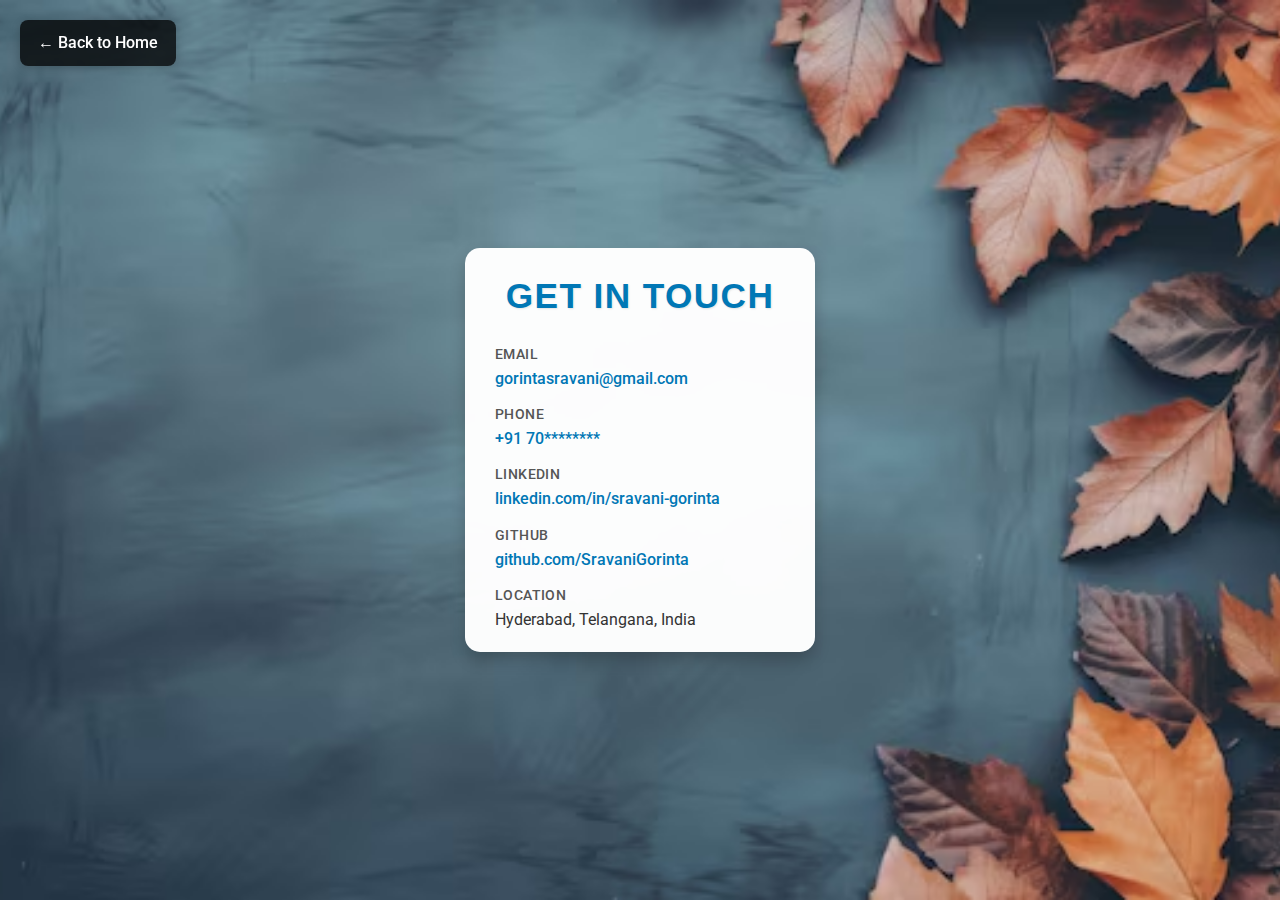
<file: Portfolio/contact.html>
<!DOCTYPE html>
<html lang="en">
<head>
    <meta charset="UTF-8" />
    <meta name="viewport" content="width=device-width, initial-scale=1.0" />
    <title>Contact Sravani Gorinta - Portfolio</title>
    <link rel="stylesheet" href="style.css" />
    <link href="https://fonts.googleapis.com/css2?family=Montserrat:wght@400;500;700&family=Roboto:wght@300;400;500;700&display=swap" rel="stylesheet">
    <style>
        :root {
            /* Define a few CSS variables for easier color management */
            --primary-blue: #0077b5; /* LinkedIn Blue */
            --dark-blue: #005f8d;
            --text-dark: #333;
            --text-medium: #555;
            --bg-light: #f0f2f5;
            --white-transparent: rgba(255, 255, 255, 0.98); /* Slightly less transparent */
            --shadow-light: rgba(0, 0, 0, 0.1);
            --shadow-medium: rgba(0, 0, 0, 0.2);
        }

        body {
            background-image: url('icons/contact-back.avif');
            background-size: cover;
            background-position: center;
            background-repeat: no-repeat;
            background-attachment: fixed;
            margin: 0;
            min-height: 100vh;
            display: flex;
            flex-direction: column;
            align-items: center;
            justify-content: center;
            color: var(--text-dark);
            text-align: center;
            background-color: var(--bg-light);
            font-family: 'Roboto', sans-serif;
            font-weight: 400;
            line-height: 1.6;
        }

        .contact-container {
            background-color: var(--white-transparent);
            /* Minimized padding for a tight fit */
            padding: 20px 30px; /* Reduced vertical and horizontal padding */
            border-radius: 15px; /* Curved borders */
            box-shadow: 0 8px 16px var(--shadow-medium); /* Adjusted shadow */
            /* Adjusted max-width to fit "Get in Touch" on one line */
            max-width: 350px; /* Fine-tuned max-width for "Get in Touch" */
            width: 90%;
            z-index: 1;
            box-sizing: border-box;
            transition: transform 0.3s ease-out, box-shadow 0.3s ease-out;
            /* Flexbox to help content stick to top/bottom */
            display: flex;
            flex-direction: column;
            justify-content: flex-start; /* Aligns content to the start */
            align-items: stretch; /* Stretches items horizontally */
        }

        .contact-container:hover {
            transform: translateY(-3px);
            box-shadow: 0 10px 20px rgba(0, 0, 0, 0.25);
        }

        .contact-container h1 {
            color: var(--primary-blue);
            /* Minimized margin-bottom for tighter vertical fit */
            margin-top: 0; /* Remove default top margin */
            margin-bottom: 20px; /* Fine-tuned space below heading */
            font-size: 2.2em; /* Adjusted font size for single line fit */
            font-family:'Gill Sans', 'Gill Sans MT', Calibri, 'Trebuchet MS', sans-serif;
            font-weight: 700;
            letter-spacing: 0.04em; /* Adjusted letter spacing */
            text-transform: uppercase;
            text-shadow: 1px 1px 2px var(--shadow-light);
            white-space: nowrap; /* Prevent "Get in Touch" from wrapping */
            overflow: hidden; /* Hide overflow if text is still too long */
            text-overflow: ellipsis; /* Add ellipsis if hidden */
        }

        .contact-item {
            /* Minimized margin-bottom for tighter vertical fit */
            margin-bottom: 15px; /* Reduced space between items */
            font-size: 1em; /* Standard font size */
            line-height: 1.4; /* Adjusted line height */
            padding: 0; /* Removed internal padding for tighter fit */
            transition: transform 0.2s ease-out;
            text-align: left; /* Align text within items to left */
        }

        .contact-item:last-child {
            margin-bottom: 0; /* No bottom margin on the last item */
        }

        .contact-item:hover {
            transform: translateX(5px);
        }

        .contact-item strong {
            display: block;
            margin-bottom: 4px; /* Reduced space below label */
            color: var(--text-medium);
            font-size: 0.85em; /* Slightly smaller label font size */
            text-transform: uppercase;
            letter-spacing: 0.03em;
            font-weight: 500;
        }

        .contact-item a {
            color: var(--primary-blue);
            text-decoration: none;
            font-weight: 500;
            transition: color 0.3s ease, text-decoration 0.3s ease;
            word-break: break-all; /* Allow long emails/links to break */
        }

        .contact-item a:hover {
            color: var(--dark-blue);
            text-decoration: underline;
        }

        .contact-item p {
            margin: 0;
            font-weight: 400;
        }

        /* Back to Home Link Styling */
        .back-home-link {
            position: fixed;
            top: 20px;
            left: 20px;
            background: rgba(0,0,0,0.75);
            color: white;
            padding: 10px 18px;
            border-radius: 8px;
            text-decoration: none;
            font-weight: 500;
            font-family: 'Roboto', sans-serif;
            box-shadow: 0 2px 8px var(--shadow-medium);
            z-index: 1000;
            transition: background-color 0.3s ease, transform 0.2s ease, box-shadow 0.2s ease;
            font-size: 1em;
        }

        .back-home-link:hover {
            background: rgba(0,0,0,0.9);
            transform: translateY(-2px);
            box-shadow: 0 4px 10px rgba(0,0,0,0.3);
        }
    </style>
</head>
<body>
    <a href="main.html" class="back-home-link">← Back to Home</a>

    <div class="contact-container">
        <h1 font="calibri">Get in Touch</h1>

        <div class="contact-item">
            <strong>Email</strong>
            <a href="mailto:gorintasravani@gmail.com">gorintasravani@gmail.com</a>
        </div>

        <div class="contact-item">
            <strong>Phone</strong>
            <a>+91 70********</a>
        </div>

        <div class="contact-item">
            <strong>LinkedIn</strong>
            <a href="https://www.linkedin.com/in/sravani-gorinta-5374a62a5/" target="_blank" rel="noopener noreferrer">linkedin.com/in/sravani-gorinta</a>
        </div>

        <div class="contact-item">
            <strong>GitHub</strong>
            <a href="https://github.com/SravaniGorinta" target="_blank" rel="noopener noreferrer">github.com/SravaniGorinta</a>
        </div>

        <div class="contact-item">
            <strong>Location</strong>
            <p>Hyderabad, Telangana, India</p>
        </div>

    </div>
</body>
</html>
</file>
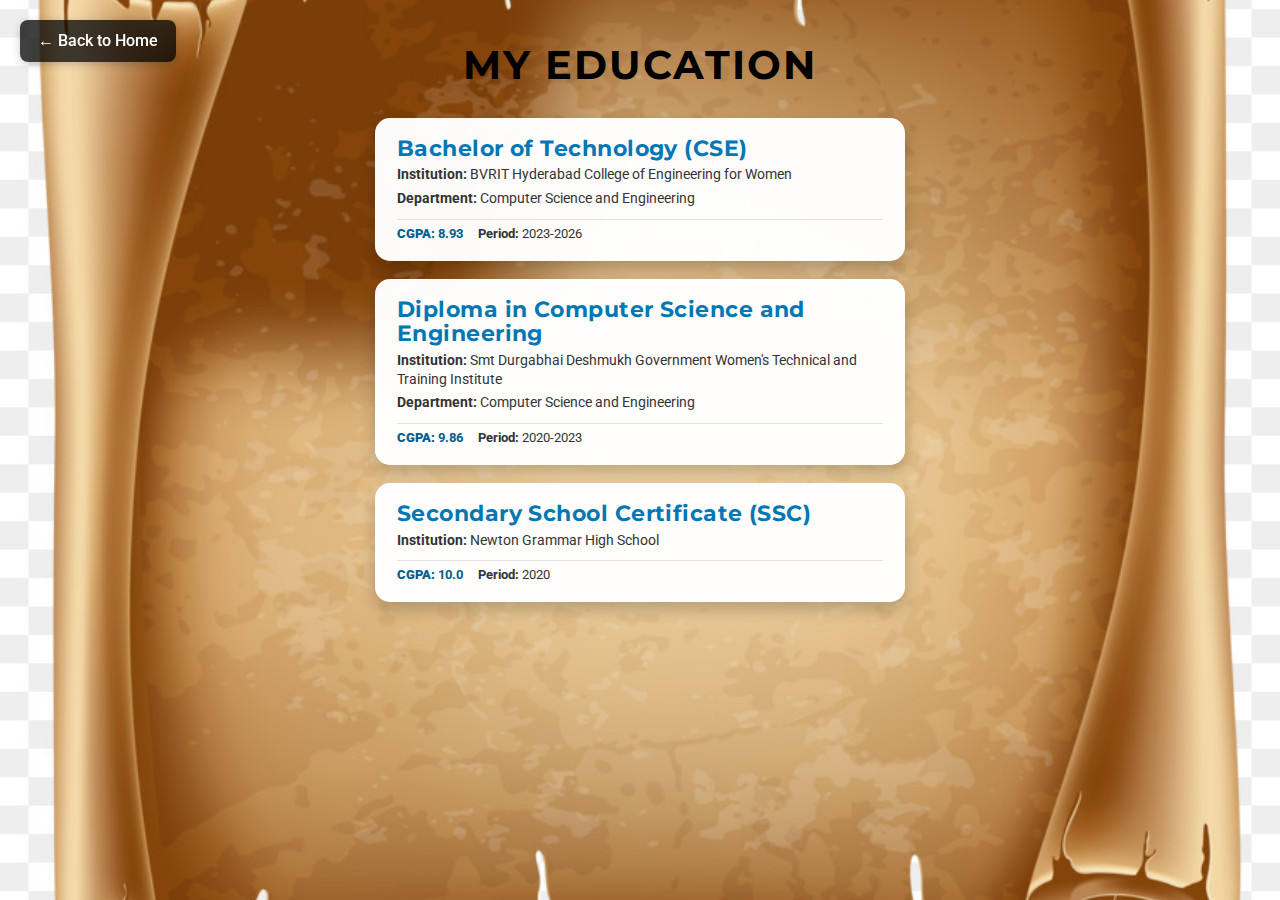
<file: Portfolio/education.html>
<!DOCTYPE html>
<html lang="en">
<head>
    <meta charset="UTF-8" />
    <meta name="viewport" content="width=device-width, initial-scale=1.0" />
    <title>My Education</title>
    <link rel="stylesheet" href="style.css" />
    <link href="https://fonts.googleapis.com/css2?family=Montserrat:wght@400;700&family=Roboto:wght@300;400;500;700&display=swap" rel="stylesheet">
    <style>
        :root {
            /* Define CSS variables for consistent styling */
            --primary-blue: #0077b5; /* LinkedIn Blue */
            --dark-blue: #005f8d;
            --text-dark: #333;
            --text-medium: #555;
            --bg-light: #f0f2f5;
            --white-transparent: rgba(255, 255, 255, 0.98);
            --shadow-light: rgba(0, 0, 0, 0.1);
            --shadow-medium: rgba(0, 0, 0, 0.2);
        }

        body {
            background-image: url('icons/educ-back.jpeg'); /* Your specified background image */
            background-size: cover;
            background-position: center;
            background-repeat: no-repeat;
            background-attachment: fixed;
            margin: 0;
            min-height: 100vh;
            display: flex;
            flex-direction: column;
            align-items: center;
            justify-content: flex-start;
            padding-top: 10px; /* Reduced padding-top to move content up */
            padding-bottom: 20px;
            box-sizing: border-box;

            color: var(--text-dark);
            text-align: center;
            background-color: var(--bg-light);
            font-family: 'Roboto', sans-serif;
            font-weight: 400;
            line-height: 1.4;
        }

        .education-header {
            color: var(--primary-blue);
            margin-bottom: 25px; /* Space below header */
            font-size: 2.5em;
            font-family: 'Montserrat', sans-serif;
            font-weight: 700;
            letter-spacing: 0.05em;
            text-transform: uppercase;
            /* Removed background, padding, border-radius, box-shadow for plain text header */
            z-index: 10;
            white-space: nowrap;
            overflow: hidden;
            text-overflow: ellipsis;
            max-width: 90%;
            flex-shrink: 0;
        }

        .education-wrapper {
            display: flex;
            flex-direction: column;
            align-items: center;
            width: 100%;
            max-width: 550px;
            padding: 0 10px;
            box-sizing: border-box;
            z-index: 1;
            flex-grow: 1;
        }

        .education-box {
            background-color: var(--white-transparent);
            padding: 18px 22px;
            border-radius: 15px;
            box-shadow: 0 8px 16px var(--shadow-medium);
            text-align: left;
            transition: transform 0.2s ease-in-out, box-shadow 0.2s ease-in-out;
            width: 100%;
            margin-bottom: 18px;
            box-sizing: border-box;
            flex-shrink: 0;
        }

        .education-box:last-child {
            margin-bottom: 0;
        }

        .education-box:hover {
            transform: translateY(-5px);
            box-shadow: 0 10px 20px rgba(0, 0, 0, 0.2);
        }

        .education-box h3 {
            color: var(--primary-blue);
            font-family: 'Montserrat', sans-serif;
            font-size: 1.4em;
            margin-top: 0;
            margin-bottom: 6px;
            letter-spacing: 0.02em;
            line-height: 1.1;
        }

        .education-box p {
            margin: 0 0 5px 0;
            color: var(--text-dark);
            font-size: 0.9em;
            line-height: 1.3;
        }

        .education-box p:last-of-type {
            margin-bottom: 0;
        }

        .education-box .details-group {
            margin-top: 10px;
            border-top: 1px solid rgba(0,0,0,0.1);
            padding-top: 6px;
            font-size: 0.9em;
            display: flex; /* Use flexbox for horizontal alignment */
            justify-content: space-between; /* Pushes content to the ends */
            align-items: center; /* Vertically centers them */
        }

        /* Span styles within details-group are no longer needed for spacing, as justify-content handles it */
        .education-box .details-group span {
            /* Removed previous margin-right as justify-content handles spacing */
            display: inline-block; /* Keep as inline-block for structural integrity if needed */
        }

        .education-box .cgpa {
            font-weight: 700;
            color: var(--dark-blue);
        }

        /* Back to Home Link Styling (consistent) */
        .back-home-link {
            position: fixed;
            top: 20px;
            left: 20px;
            background: rgba(0,0,0,0.75);
            color: white;
            padding: 10px 18px;
            border-radius: 8px;
            text-decoration: none;
            font-weight: 500;
            font-family: 'Roboto', sans-serif;
            box-shadow: 0 2px 8px var(--shadow-medium);
            z-index: 1000;
            transition: background-color 0.3s ease, transform 0.2s ease, box-shadow 0.2s ease;
            font-size: 1em;
        }

        .back-home-link:hover {
            background: rgba(0,0,0,0.9);
            transform: translateY(-2px);
            box-shadow: 0 4px 10px rgba(0,0,0,0.3);
        }

        /* Media Queries for Responsiveness */
        @media (max-width: 768px) {
            .education-header {
                font-size: 2em;
                margin-bottom: 20px;
            }
            .education-wrapper {
                max-width: 95%;
                padding: 0 5px;
            }
            .education-box {
                padding: 15px 20px;
                margin-bottom: 15px;
            }
            .education-box h3 {
                font-size: 1.3em;
            }
            .education-box p {
                font-size: 0.85em;
            }
        }

        @media (max-width: 480px) {
            body {
                padding: 10px;
                padding-top: 50px; /* Adjust top padding for back button */
            }
            .education-header {
                font-size: 1.4em;
                margin-bottom: 15px;
            }
            .back-home-link {
                top: 10px;
                left: 10px;
                padding: 7px 12px;
                font-size: 0.8em;
            }
            .education-wrapper {
                max-width: 100%;
            }
            .education-box {
                padding: 12px 18px;
                margin-bottom: 12px;
            }
            .education-box h3 {
                font-size: 1.1em;
                margin-bottom: 4px;
            }
            .education-box p {
                font-size: 0.8em;
                margin-bottom: 3px;
            }
            .education-box .details-group {
                margin-top: 8px;
                padding-top: 4px;
            }
        }
    </style>
</head>
<body>
    <a href="main.html" class="back-home-link">← Back to Home</a>

<h1 class="education-header" style="color: #000000;">My Education</h1>

    <div class="education-wrapper">
        <div class="education-box">
            <h3>Bachelor of Technology (CSE)</h3>
            <p><strong>Institution:</strong> BVRIT Hyderabad College of Engineering for Women</p>
            <p><strong>Department:</strong> Computer Science and Engineering</p>
            <div class="details-group">
                <p>
                    <span class="cgpa"><strong>CGPA:</strong> 8.93</span> <span><strong>&nbsp;&nbsp;&nbsp;&nbsp;Period:</strong> 2023-2026</span> </p>
            </div>
        </div>

        <div class="education-box">
            <h3>Diploma in Computer Science and Engineering</h3>
            <p><strong>Institution:</strong> Smt Durgabhai Deshmukh Government Women's Technical and Training Institute</p>
            <p><strong>Department:</strong> Computer Science and Engineering</p>
            <div class="details-group">
                <p>
                    <span class="cgpa"><strong>CGPA:</strong> 9.86</span> <span><strong>&nbsp;&nbsp;&nbsp;&nbsp;Period:</strong> 2020-2023</span> </p>
            </div>
        </div>

        <div class="education-box">
            <h3>Secondary School Certificate (SSC)</h3>
            <p><strong>Institution:</strong> Newton Grammar High School</p>
            <div class="details-group">
                <p>
                    <span class="cgpa"><strong>CGPA:</strong> 10.0</span> <span><strong>&nbsp;&nbsp;&nbsp;&nbsp;Period:</strong> 2020</span> </p>
            </div>
        </div>
    </div>
</body>
</html>
</file>
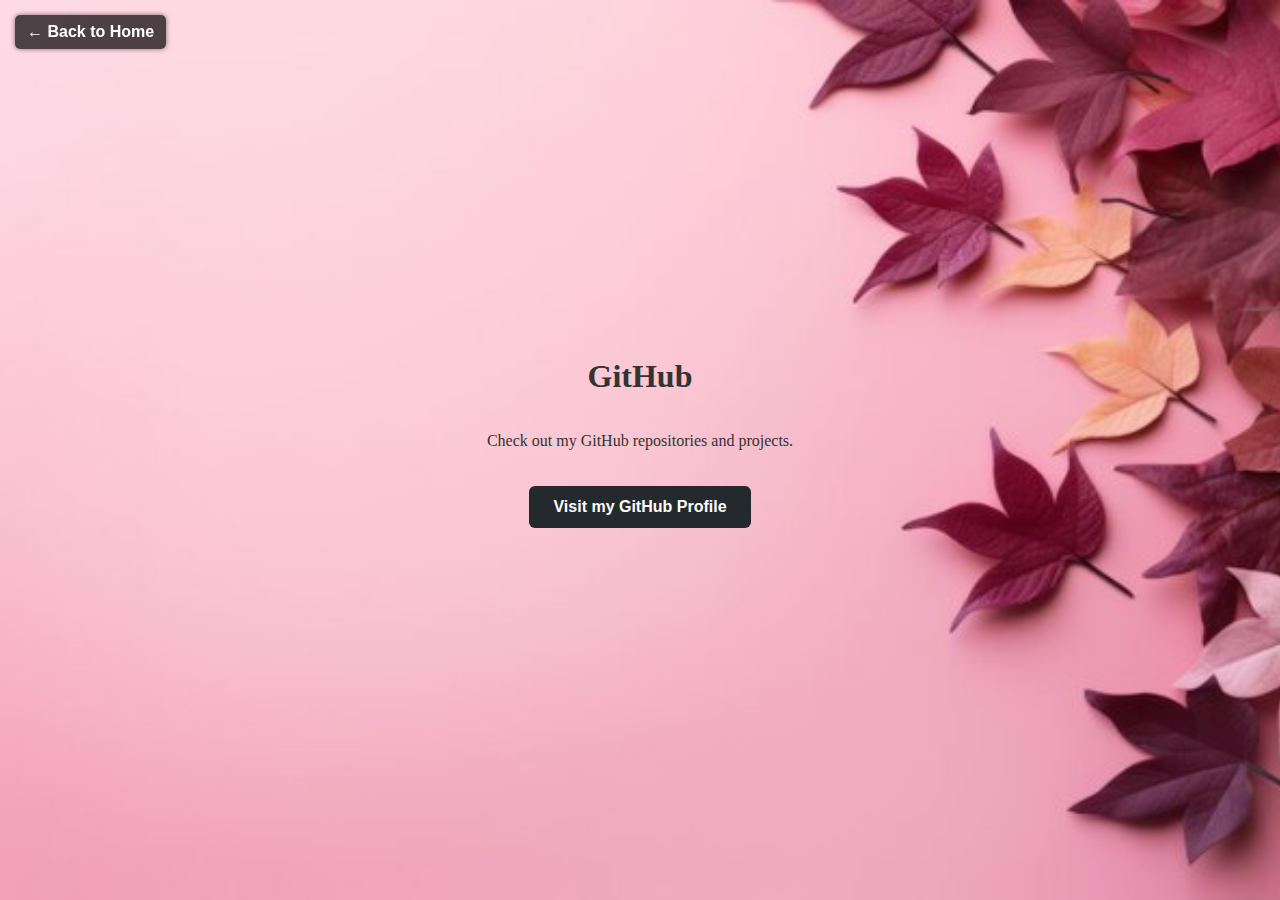
<file: Portfolio/github.html>
<!DOCTYPE html>
<html lang="en">
<head>
  <meta charset="UTF-8" />
  <meta name="viewport" content="width=device-width, initial-scale=1" />
  <title>GitHub - My Portfolio</title>
  <link rel="stylesheet" href="style.css" />
  <style>
    /* Simple button styling for GitHub link */
     body {
      background-image: url('icons/git_back.jpg'); /* Set the background image */
      background-size: cover; /* Cover the entire background */
      background-position: center; /* Center the background image */
      background-repeat: no-repeat; /* Do not repeat the image */
      background-attachment: fixed; /* Keep the background fixed when scrolling */
      margin: 0; /* Remove default body margin */
      min-height: 100vh; /* Ensure body takes full viewport height */
      display: flex;
      flex-direction: column;
      align-items: center;
      justify-content: center;
      color: #333; /* Adjust text color for better contrast if needed */
      text-align: center;
    }
    .github-link {
      display: inline-block;
      padding: 12px 24px;
      background-color: #24292e;
      color: white;
      text-decoration: none;
      border-radius: 6px;
      font-weight: bold;
      font-family: Arial, sans-serif;
      margin-top: 20px;
      transition: background-color 0.3s ease;
    }
    .github-link:hover {
      background-color: #444c56;
    }
    .back-home-link {
  position: fixed;
  top: 15px;
  left: 15px;
  background: rgba(0,0,0,0.7);
  color: white;
  padding: 8px 12px;
  border-radius: 5px;
  text-decoration: none;
  font-weight: bold;
  font-family: Arial, sans-serif;
  box-shadow: 0 0 5px rgba(0,0,0,0.5);
  z-index: 1000;
  transition: background-color 0.3s ease;
}

.back-home-link:hover {
  background: rgba(0,0,0,0.9);
}

  </style>
</head>
<body>
  <h1>GitHub</h1>
  <p>Check out my GitHub repositories and projects.</p>

  <!-- Replace USERNAME with your actual GitHub username -->
  <a class="github-link" href="https://github.com/SravaniGorinta" target="_blank" rel="noopener noreferrer">
    Visit my GitHub Profile
  </a>

  <br /><br />
  <a href="main.html" class="back-home-link">← Back to Home</a>
</body>
</html>
</file>
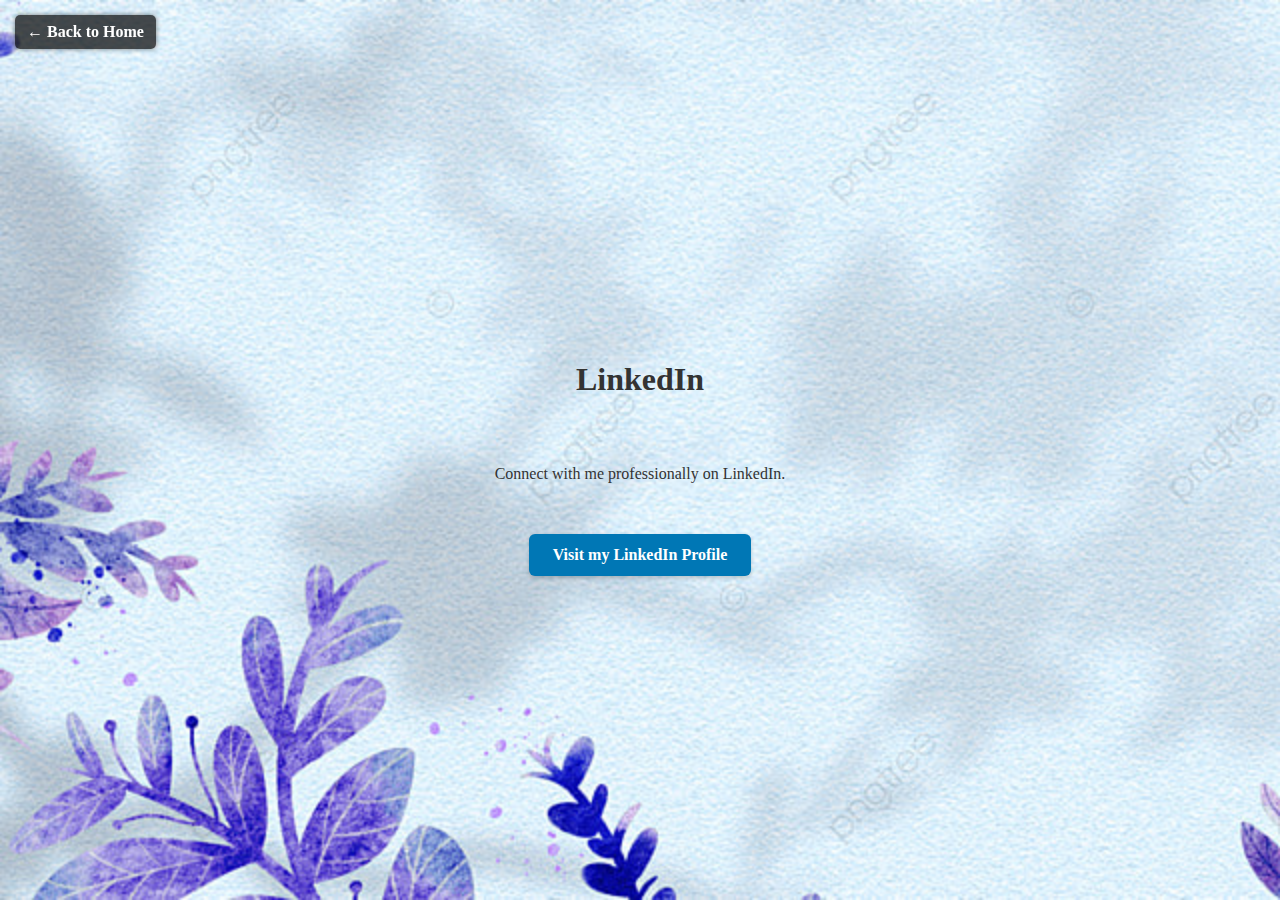
<file: Portfolio/linkedin.html>
<!DOCTYPE html>
<html lang="en">
<head>
  <meta charset="UTF-8" />
  <meta name="viewport" content="width=device-width, initial-scale=1" />
  <title>LinkedIn - My Portfolio</title>
  <link rel="stylesheet" href="style.css" />
  <style>
    body {
      background-image: url('icons/link-back.png'); /* Set the background image */
      background-size: cover; /* Cover the entire background, potentially clipping parts of the image */
      background-position: center; /* Center the background image horizontally and vertically */
      background-repeat: no-repeat; /* Do not repeat the image */
      background-attachment: fixed; /* Keep the background fixed when scrolling */
      margin: 0; /* Remove default body margin */
      min-height: 100vh; /* Ensure body takes full viewport height */
      display: flex;
      flex-direction: column;
      align-items: center;
      justify-content: center;
      color: #333; /* Adjust text color for better contrast if needed */
      text-align: center;
      /* Add a fallback background color in case the image doesn't load */
      background-color: #f0f2f5; /* A light grey, common for LinkedIn feel */
    }

    /* Style for the main content to make it readable against the background */
    h1, p {
      /* background-color: rgba(255, 255, 255, 0.85); Semi-transparent white background for readability */
      padding: 15px 25px;
      /* border-radius: 8px; */
      /* margin: 10px 0; */
      /* box-shadow: 0 4px 8px rgba(0, 0, 0, 0.1); Subtle shadow for depth */
      color: #333; /* Ensure text color is dark for contrast */
    }

    .linkedin-link {
      display: inline-block;
      padding: 12px 24px;
      background-color: #0077b5;
      color: white;
      text-decoration: none;
      border-radius: 6px;
      font-weight: bold;
      margin-top: 20px;
      transition: background-color 0.3s ease, transform 0.2s ease; /* Add transform for hover effect */
      box-shadow: 0 2px 4px rgba(0, 0, 0, 0.2); /* Add shadow to the button */
    }

    .linkedin-link:hover {
      background-color: #005f8d;
      transform: translateY(-2px); /* Lift button slightly on hover */
    }

    .back-home-link {
      position: fixed;
      top: 15px;
      left: 15px;
      background: rgba(0, 0, 0, 0.7);
      color: white;
      padding: 8px 12px;
      border-radius: 5px;
      text-decoration: none;
      font-weight: bold;
      box-shadow: 0 0 5px rgba(0, 0, 0, 0.5);
      z-index: 1000;
      transition: background-color 0.3s ease;
    }

    .back-home-link:hover {
      background: rgba(0, 0, 0, 0.9);
    }
  </style>
</head>
<body>
  <a href="main.html" class="back-home-link">← Back to Home</a>

  <h1>LinkedIn</h1>
  <p>Connect with me professionally on LinkedIn.</p>

  <a class="linkedin-link" href="https://www.linkedin.com/in/sravani-gorinta-5374a62a5/" target="_blank" rel="noopener noreferrer">
    Visit my LinkedIn Profile
  </a>
</body>
</html>
</file>
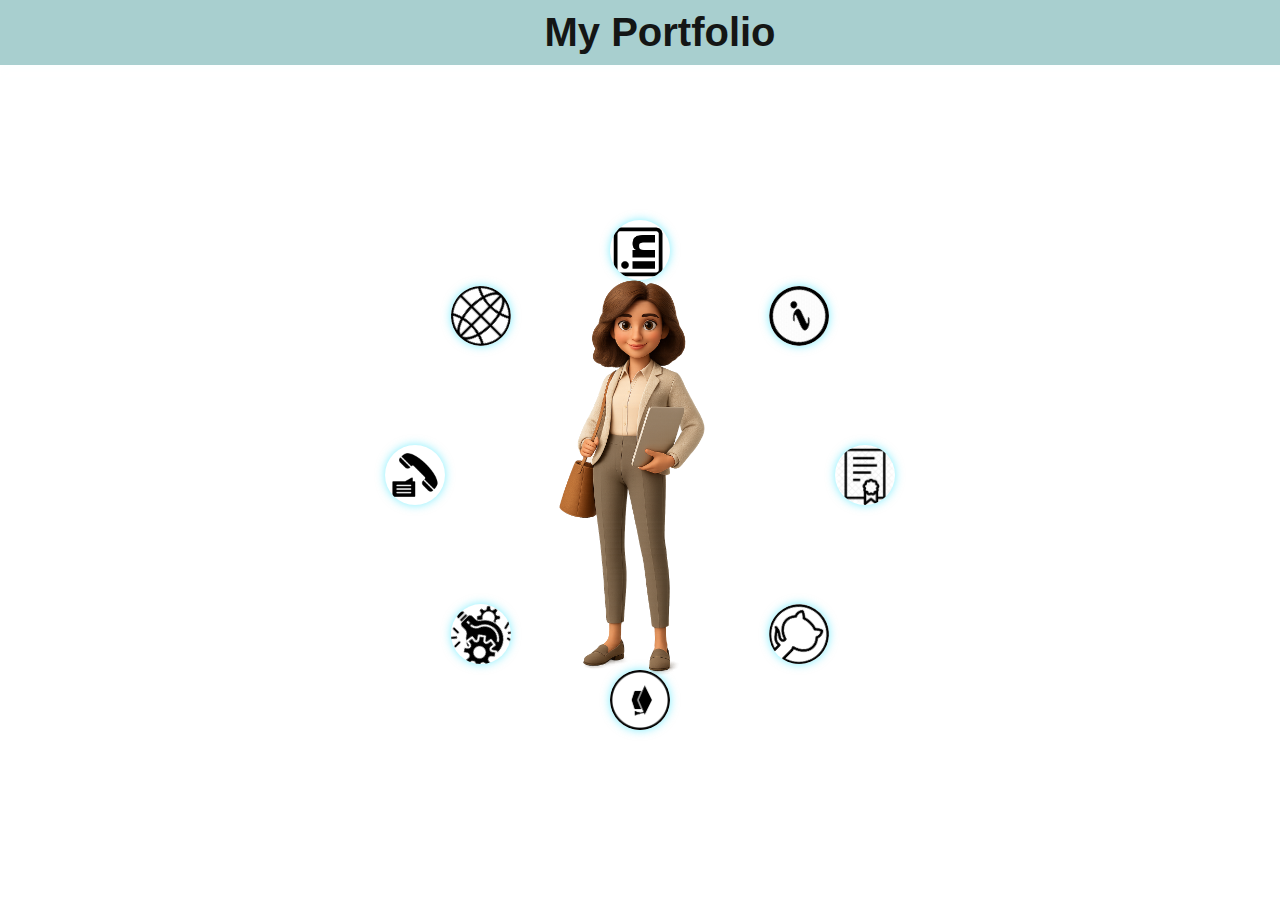
<file: Portfolio/main.html>
<!DOCTYPE html>
<html lang="en">
<head>
  <meta charset="UTF-8" />
  <meta name="viewport" content="width=device-width, initial-scale=1.0" />
  <title>Orbit Navigation</title>
  <link rel="stylesheet" href="style.css" />
</head>
<body>
  <h1 class="portfolio-title">My Portfolio</h1>
  <div class="orbit-container">
    <div class="foreground-circle"></div>
    <div class="center-circle"></div>
    <div class="avatar">
      <img src="icons/foreground.png" alt="Foreground image" />
    </div>

    <!-- Orbiting Icon Circles with Tooltips -->
    <div class="orbit-wrapper" style="transform: rotate(0deg); animation-delay: 0s; --initial-rotate: 0deg;">
      <a href="certificates.html" class="icon-circle">
        <img src="icons/certi.webp" alt="Certificates" />
        <span class="tooltip">Certificates</span>
      </a>
    </div>

    <div class="orbit-wrapper" style="transform: rotate(45deg); animation-delay: -2.5s; --initial-rotate: -45deg;">
      <a href="https://github.com/SravaniGorinta" class="icon-circle">
        <img src="icons/github.jpg" alt="GitHub" />
        <span class="tooltip">GitHub</span>
      </a>
    </div>

    <div class="orbit-wrapper" style="transform: rotate(90deg); animation-delay: -5s; --initial-rotate: -90deg;">
      <a href="education.html" class="icon-circle">
        <img src="icons/education.png" alt="Education" />
        <span class="tooltip">Education</span>
      </a>
    </div>

    <div class="orbit-wrapper" style="transform: rotate(135deg); animation-delay: -7.5s; --initial-rotate: -135deg;">
      <a href="projects.html" class="icon-circle">
        <img src="icons/projects.png" alt="Projects" />
        <span class="tooltip">Projects</span>
      </a>
    </div>

    <div class="orbit-wrapper" style="transform: rotate(180deg); animation-delay: -10s; --initial-rotate: -180deg;">
      <a href="contact.html" class="icon-circle">
        <img src="icons/contact.png" alt="Contact" />
        <span class="tooltip">Contact</span>
      </a>
    </div>

    <div class="orbit-wrapper" style="transform: rotate(225deg); animation-delay: -12.5s; --initial-rotate: -225deg;">
      <a href="websites.html" class="icon-circle">
        <img src="icons/websites.jpg" alt="Websites" />
        <span class="tooltip">Websites</span>
      </a>
    </div>

    <div class="orbit-wrapper" style="transform: rotate(270deg); animation-delay: -15s; --initial-rotate: -270deg;">
      <a href="https://www.linkedin.com/in/sravani-gorinta-5374a62a5/" class="icon-circle">
        <img src="icons/linkedin.jpg" alt="LinkedIn" />
        <span class="tooltip">LinkedIn</span>
      </a>
    </div>

    <div class="orbit-wrapper" style="transform: rotate(315deg); animation-delay: -17.5s; --initial-rotate: -315deg;">
      <a href="about.html" class="icon-circle">
        <img src="icons/about.jpg" alt="About" />
        <span class="tooltip">About</span>
      </a>
    </div>
  </div>
  <script>
    const orbitContainer = document.querySelector('.orbit-container');
    const iconCircles = document.querySelectorAll('.icon-circle');

    iconCircles.forEach(icon => {
      icon.addEventListener('mouseenter', () => {
        orbitContainer.classList.add('paused');
      });
      icon.addEventListener('mouseleave', () => {
        orbitContainer.classList.remove('paused');
      });
    });
  </script>
</body>
</html>
</file>
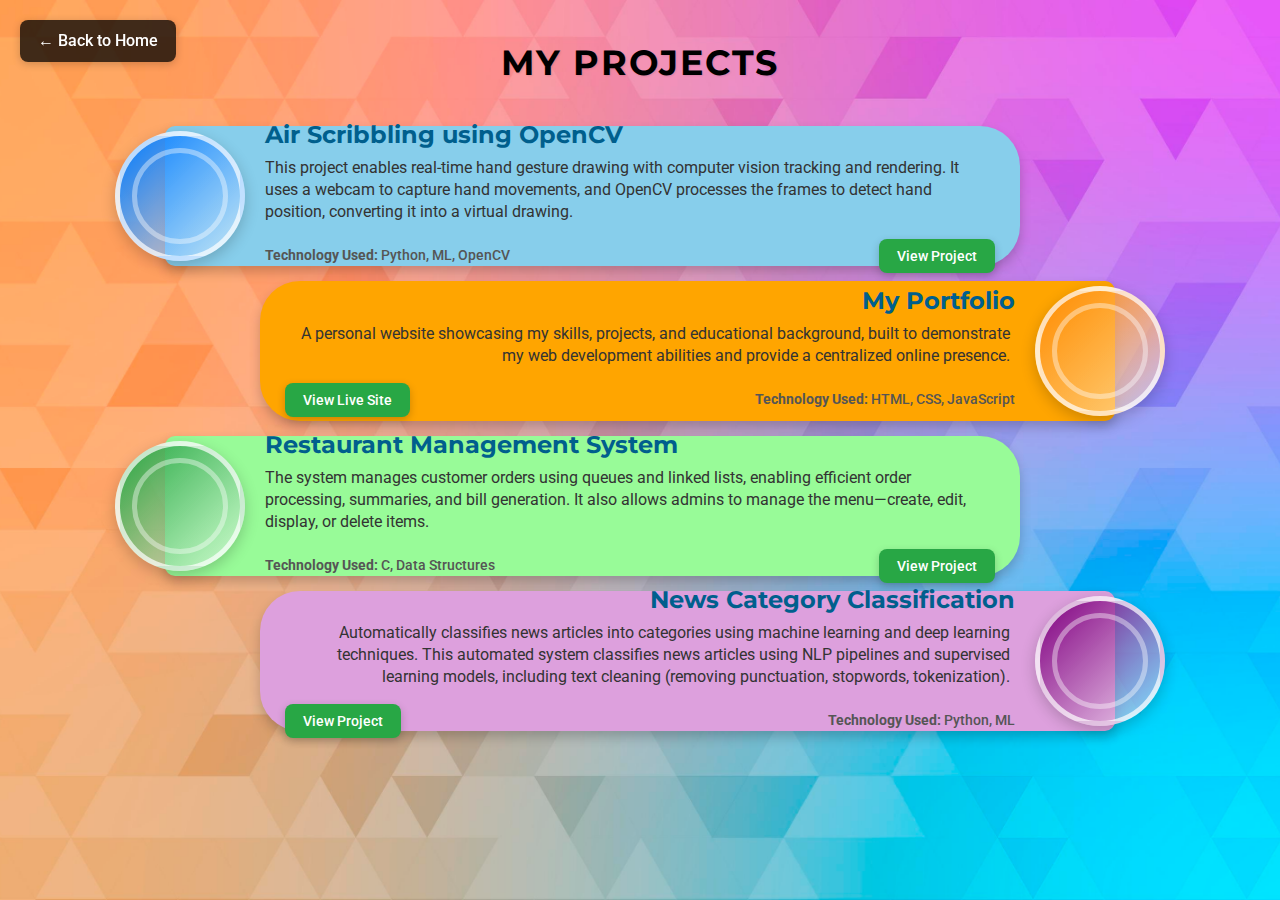
<file: Portfolio/projects.html>
<!DOCTYPE html>
<html lang="en">
<head>
    <meta charset="UTF-8" />
    <meta name="viewport" content="width=device-width, initial-scale=1.0" />
    <title>My Projects</title>
    <link rel="stylesheet" href="style.css" />
    <link href="https://fonts.googleapis.com/css2?family=Montserrat:wght@400;700&family=Roboto:wght@300;400;500;700&display=swap" rel="stylesheet">
    <style>
        :root {
            /* Existing color variables */
            --primary-blue: #0077b5;
            --dark-blue: #005f8d;
            --text-dark: #333;
            --text-medium: #555;
            --bg-light: #f0f2f5;
            --white-transparent: rgba(255, 255, 255, 0.98);
            --shadow-light: rgba(0, 0, 0, 0.1);
            --shadow-medium: rgba(0, 0, 0, 0.2);
            --accent-green: #28a745;
            --accent-green-dark: #218838;

            /* New colors for project banners based on image */
            --banner-blue-bg: #87ceeb;
            --banner-blue-circle: #007bff;

            --banner-orange-bg: #ffa500;
            --banner-orange-circle: #ff8c00;

            --banner-green-bg: #98fb98;
            --banner-green-circle: #28a745;

            --banner-purple-bg: #dda0dd;
            --banner-purple-circle: #800080;
        }

        body {
            background-image: url('icons/pro-background.jpg');
            background-size: cover;
            background-position: center;
            background-repeat: no-repeat;
            background-attachment: fixed;
            margin: 0;
            min-height: 100vh;
            display: flex;
            flex-direction: column;
            justify-content: flex-start;
            padding-top: 15px;
            padding-bottom: 20px;
            box-sizing: border-box;
            overflow: hidden;

            color: var(--text-dark);
            text-align: center;
            background-color: var(--bg-light);
            font-family: 'Roboto', sans-serif;
            font-weight: 400;
            line-height: 1.35;
        }

        .projects-header {
            color: #000000;
            margin-bottom: 30px;
            font-size: 2.2em;
            font-family: 'Montserrat', sans-serif;
            font-weight: 700;
            letter-spacing: 0.05em;
            text-transform: uppercase;
            text-shadow: 1px 1px 2px var(--shadow-light);
            z-index: 10;
            white-space: nowrap;
            overflow: hidden;
            text-overflow: ellipsis;
            max-width: 90%;
            flex-shrink: 0;
        }

        .scrollable-main-content {
            flex-grow: 1;
            overflow-y: auto;
            width: 100%;
            padding: 0 10px;
            box-sizing: border-box;
            display: flex;
            flex-direction: column;
            align-items: center;
            padding-top: 10px;
            padding-bottom: 10px;
        }

        .projects-wrapper {
            display: flex;
            flex-direction: column;
            width: 100%;
            max-width: 950px;
            box-sizing: border-box;
            z-index: 1;
        }

        .project-banner {
            position: relative;
            display: flex;
            align-items: center;
            width: 90%;
            height: 140px;
            margin-bottom: 15px;
            border-radius: 10px;
            box-shadow: 0 6px 12px var(--shadow-medium);
            transition: transform 0.3s ease-in-out, box-shadow 0.3s ease-in-out;
            color: white;
            z-index: 1;
            margin-left: auto;
            margin-right: 0;
        }

        .project-banner:hover {
            transform: translateY(-5px);
            box-shadow: 0 10px 20px rgba(0, 0, 0, 0.3);
            z-index: 3;
        }

        /* Individual Banner Colors */
        .banner-blue { background-color: var(--banner-blue-bg); }
        .banner-orange { background-color: var(--banner-orange-bg); }
        .banner-green { background-color: var(--banner-green-bg); }
        .banner-purple { background-color: var(--banner-purple-bg); }


        .project-content {
            flex-grow: 1;
            color: #333;
            display: flex;
            flex-direction: column;
            justify-content: space-between;
            padding: 10px 100px 10px 25px;
            text-align: right;
        }

        .project-graphic {
            position: absolute;
            top: 50%;
            transform: translateY(-50%);
            width: 120px;
            height: 120px;
            border-radius: 50%;
            background: linear-gradient(to bottom right, currentColor, rgba(255,255,255,0.5));
            box-shadow: 0 5px 15px rgba(0, 0, 0, 0.2);
            display: flex;
            justify-content: center;
            align-items: center;
            font-family: 'Montserrat', sans-serif;
            font-weight: 700;
            font-size: 2.5em;
            color: rgba(255,255,255,0.8);
            z-index: 2;
            border: 5px solid rgba(255,255,255,0.7);
        }
        .project-graphic::before {
            content: '';
            position: absolute;
            width: 80%;
            height: 80%;
            border-radius: 50%;
            border: 5px solid rgba(255,255,255,0.5);
            box-sizing: border-box;
            opacity: 0.8;
        }

        /* Default graphic on right (for 2nd, 4th banners - even children) */
        .project-graphic {
            right: -50px;
            left: auto;
        }
        /* Creative edge for default (graphic on right, text on right): more rounded on LEFT */
        .project-banner:nth-child(even) {
            margin-left: auto;
            margin-right: 0;
            border-top-left-radius: 40px;
            border-bottom-left-radius: 40px;
            border-top-right-radius: 10px;
            border-bottom-right-radius: 10px;
        }

        /* Styles for Odd Banners (1st, 3rd): Graphic on LEFT, Text on LEFT */
        .project-banner:nth-child(odd) {
            flex-direction: row-reverse;
            margin-right: auto;
            margin-left: 0;
            /* Creative edge for odd (graphic on left, text on left): more rounded on RIGHT */
            border-top-right-radius: 40px;
            border-bottom-right-radius: 40px;
            border-top-left-radius: 10px;
            border-bottom-left-radius: 10px;
        }
        .project-banner:nth-child(odd) .project-content {
            text-align: left;
            padding: 10px 25px 10px 100px;
        }
        .project-banner:nth-child(odd) .project-graphic {
            left: -50px;
            right: auto;
        }

        /* Color the circular graphics */
        .banner-blue .project-graphic { color: var(--banner-blue-circle); }
        .banner-orange .project-graphic { color: var(--banner-orange-circle); }
        .banner-green .project-graphic { color: var(--banner-green-circle); }
        .banner-purple .project-graphic { color: var(--banner-purple-circle); }


        .project-content h3 {
            font-family: 'Montserrat', sans-serif;
            font-size: 1.5em;
            margin-top: 0;
            margin-bottom: 5px;
            color: var(--dark-blue);
            flex-shrink: 0;
            overflow-wrap: break-word; /* Ensures long words break and stay within bounds */
        }

        .scrollable-text-area {
            flex-grow: 1;
            overflow-y: auto;
            padding-right: 5px;
            margin-bottom: 5px;
            scrollbar-width: thin;
            scrollbar-color: var(--primary-blue) var(--bg-light);
        }
        .scrollable-text-area::-webkit-scrollbar {
            width: 8px;
        }
        .scrollable-text-area::-webkit-scrollbar-track {
            background: var(--bg-light);
            border-radius: 10px;
        }
        .scrollable-text-area::-webkit-scrollbar-thumb {
            background-color: var(--primary-blue);
            border-radius: 10px;
            border: 2px solid var(--bg-light);
        }

        .project-content p {
            margin: 0 0 5px 0;
            line-height: 1.4;
            overflow-wrap: break-word; /* Ensures long words break and stay within bounds */
        }

        .tech-and-button-row {
            display: flex;
            align-items: center;
            margin-top: 5px;
            flex-shrink: 0;
            justify-content: space-between; /* Always justify space between */
        }

        /* Flipped logic for button alignment */
        .project-banner:nth-child(even) .tech-and-button-row { /* Graphic on right, main text on right */
            flex-direction: row-reverse; /* Button on LEFT, tech-used on RIGHT */
        }
        .project-banner:nth-child(odd) .tech-and-button-row { /* Graphic on left, main text on left */
            flex-direction: row; /* Button on RIGHT, tech-used on LEFT */
        }


        .project-content .tech-used {
            font-weight: 500;
            font-size: 0.85em;
            margin: 0;
            color: var(--text-medium);
            overflow-wrap: break-word; /* Ensures long words break and stay within bounds */
        }

        .view-project-btn {
            display: inline-block;
            background-color: var(--accent-green);
            color: white;
            padding: 8px 18px;
            border-radius: 8px;
            text-decoration: none;
            font-weight: 500;
            font-family: 'Roboto', sans-serif;
            box-shadow: 0 3px 8px rgba(0, 0, 0, 0.2);
            transition: background-color 0.3s ease, transform 0.2s ease, box-shadow 0.2s ease;
            font-size: 0.85em;
            flex-shrink: 0;
            margin-top: 0;
        }

        .view-project-btn:hover {
            background-color: var(--accent-green-dark);
            transform: translateY(-2px);
            box-shadow: 0 5px 12px rgba(0, 0, 0, 0.3);
        }

        /* Back to Home Link Styling (consistent) */
        .back-home-link {
            position: fixed;
            top: 20px;
            left: 20px;
            background: rgba(0,0,0,0.75);
            color: white;
            padding: 10px 18px;
            border-radius: 8px;
            text-decoration: none;
            font-weight: 500;
            font-family: 'Roboto', sans-serif;
            box-shadow: 0 2px 8px var(--shadow-medium);
            z-index: 1000;
            transition: background-color 0.3s ease, transform 0.2s ease, box-shadow 0.2s ease;
            font-size: 1em;
        }

        .back-home-link:hover {
            background: rgba(0,0,0,0.9);
            transform: translateY(-2px);
            box-shadow: 0 4px 10px rgba(0,0,0,0.3);
        }

        /* Media Queries for Responsiveness */
        @media (max-width: 768px) {
            .projects-header {
                font-size: 1.8em;
                margin-bottom: 25px;
            }
            body {
                padding-top: 15px;
                padding-bottom: 20px;
            }
            .scrollable-main-content {
                padding: 0 10px;
                padding-top: 10px;
                padding-bottom: 10px;
            }
            .projects-wrapper {
                max-width: 100%;
            }
            .project-banner {
                width: 95%;
                height: auto;
                flex-direction: column !important;
                align-items: center !important;
                margin-top: 0 !important;
                margin-bottom: 20px;
                padding: 15px;
                border-radius: 10px !important;
                margin-left: auto !important;
                margin-right: auto !important;
            }
            .project-content {
                max-width: 100%;
                text-align: center !important;
                padding: 0;
            }
            .project-graphic {
                position: relative !important;
                right: auto !important;
                left: auto !important;
                top: auto !important;
                transform: none !important;
                margin: 15px auto 0 !important;
                width: 100px;
                height: 100px;
            }
            .project-graphic::before {
                border-width: 3px;
            }
            .project-content h3 {
                font-size: 1.4em;
                margin-bottom: 5px;
            }
            .scrollable-text-area {
                overflow-y: visible;
                height: auto;
                padding-right: 0;
            }
            .project-content p {
                font-size: 0.85em;
                margin-bottom: 6px;
            }
            .tech-and-button-row {
                flex-direction: column !important;
                margin-top: 20x !important;
                gap: 5px;
            }
            .project-content .tech-used {
                font-size: 0.8em;
                margin-bottom: 0;
            }
            .view-project-btn {
                font-size: 0.8em;
                padding: 7px 15px;
                margin-top: 0 !important;
            }
        }

        @media (max-width: 480px) {
            body {
                padding-top: 10px;
                padding-bottom: 15px;
            }
            .back-home-link {
                top: 10px;
                left: 10px;
                padding: 8px 15px;
                font-size: 0.9em;
            }
            .projects-header {
                font-size: 1.5em;
                margin-bottom: 15px;
            }
            .project-banner {
                height: auto;
                padding: 10px;
                margin-bottom: 15px;
            }
            .project-content h3 {
                font-size: 1.2em;
            }
            .project-content p {
                font-size: 0.8em;
            }
            .project-graphic {
                width: 80px;
                height: 80px;
            }
        }
    </style>
</head>
<body>
    <a href="main.html" class="back-home-link">← Back to Home</a>

    <h1 class="projects-header">My Projects</h1>

    <div class="scrollable-main-content">
        <div class="projects-wrapper">

            <div class="project-banner banner-blue">
                <div class="project-graphic"></div>
                <div class="project-content">
                    <h3>Air Scribbling using OpenCV</h3>
                    <div class="scrollable-text-area">
                        <p>This project enables real-time hand gesture drawing with computer vision tracking and rendering. It uses a webcam to capture hand movements, and OpenCV processes the frames to detect hand position, converting it into a virtual drawing.</p>
                    </div>
                    <div class="tech-and-button-row">
                        <p class="tech-used"><strong>Technology Used:</strong> Python, ML, OpenCV</p>
                        <a href="https://github.com/SravaniGorinta/Air-Scribbling-using-OpenCV.git" target="_blank" class="view-project-btn">View Project</a>
                    </div>
                </div>
            </div>

            <div class="project-banner banner-orange">
                <div class="project-content">
                    <h3>My Portfolio</h3>
                    <div class="scrollable-text-area">
                        <p>A personal website showcasing my skills, projects, and educational background, built to demonstrate my web development abilities and provide a centralized online presence.</p>
                    </div>
                    <div class="tech-and-button-row">
                        <p class="tech-used"><strong>Technology Used:</strong> HTML, CSS, JavaScript</p>
                        <a href="YOUR_LIVE_PORTFOLIO_URL_HERE" target="_blank" class="view-project-btn">View Live Site</a>
                    </div>
                </div>
                <div class="project-graphic"></div>
            </div>

            <div class="project-banner banner-green">
                <div class="project-graphic"></div>
                <div class="project-content">
                    <h3>Restaurant Management System</h3>
                    <div class="scrollable-text-area">
                        <p>The system manages customer orders using queues and linked lists, enabling efficient order processing, summaries, and bill generation. It also allows admins to manage the menu—create, edit, display, or delete items.</p>
                    </div>
                    <div class="tech-and-button-row">
                        <p class="tech-used"><strong>Technology Used:</strong> C, Data Structures</p>
                        <a href="#" target="_blank" class="view-project-btn">View Project</a>
                    </div>
                </div>
            </div>

            <div class="project-banner banner-purple">
                <div class="project-content">
                    <h3>News Category Classification</h3>
                    <div class="scrollable-text-area">
                        <p>Automatically classifies news articles into categories using machine learning and deep learning techniques. This automated system classifies news articles using NLP pipelines and supervised learning models, including text cleaning (removing punctuation, stopwords, tokenization).</p>
                    </div>
                    <div class="tech-and-button-row">
                        <p class="tech-used"><strong>Technology Used:</strong> Python, ML</p>
                        <a href="#" target="_blank" class="view-project-btn">View Project</a>
                    </div>
                </div>
                <div class="project-graphic"></div>
            </div>

        </div>
    </div>
</body>
</html>
</file>
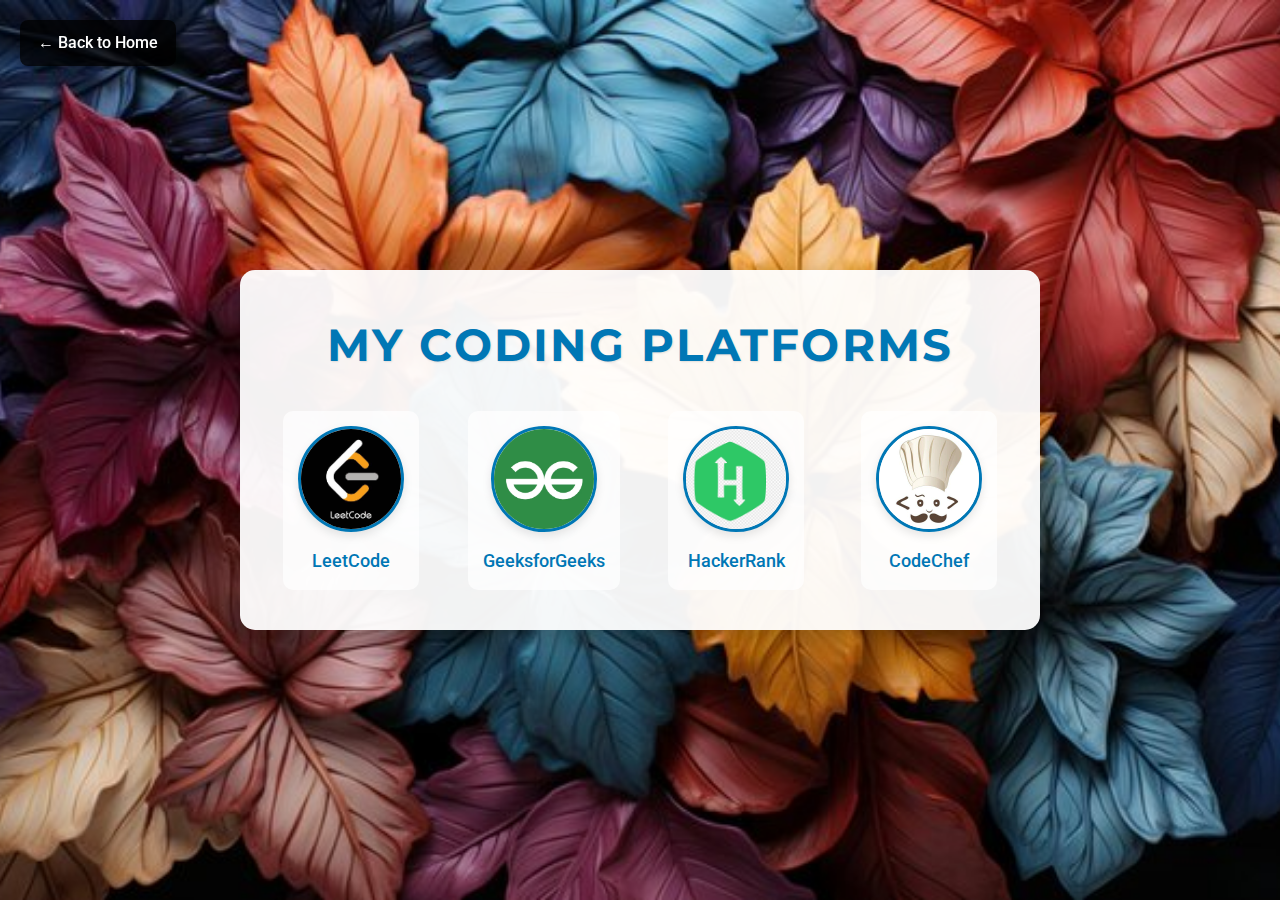
<file: Portfolio/websites.html>
<!DOCTYPE html>
<html lang="en">
<head>
    <meta charset="UTF-8" />
    <meta name="viewport" content="width=device-width, initial-scale=1.0" />
    <title>Coding Platforms - My Portfolio</title>
    <link rel="stylesheet" href="style.css" />
    <link href="https://fonts.googleapis.com/css2?family=Montserrat:wght@400;700&family=Roboto:wght@300;400;500&display=swap" rel="stylesheet">
    <style>
        :root {
            --primary-blue: #0077b5;
            --dark-blue: #005f8d;
            --text-dark: #333;
            --text-light: #f0f2f5;
            --bg-light: #f0f2f5;
            --white-transparent: rgba(255, 255, 255, 0.95);
            --shadow-light: rgba(0, 0, 0, 0.1);
            --shadow-medium: rgba(0, 0, 0, 0.2);
        }

        body {
            background-image: url('icons/web_back.jpg'); /* Using the image you provided */
            background-size: cover;
            background-position: center;
            background-repeat: no-repeat;
            background-attachment: fixed;
            margin: 0;
            min-height: 100vh;
            display: flex;
            flex-direction: column;
            align-items: center;
            justify-content: center;
            color: var(--text-dark);
            text-align: center;
            background-color: var(--bg-light);
            font-family: 'Roboto', sans-serif;
            font-weight: 400;
            line-height: 1.6;
        }

        .websites-container {
            background-color: var(--white-transparent);
            padding: 40px 30px;
            border-radius: 15px; /* Curved borders for the box */
            box-shadow: 0 10px 20px var(--shadow-medium);
            max-width: 800px; /* Wider container to accommodate multiple items */
            width: 90%;
            z-index: 1;
            box-sizing: border-box;
            transition: transform 0.3s ease-out, box-shadow 0.3s ease-out;
            display: flex;
            flex-direction: column; /* Stack heading and then grid */
            align-items: center; /* Center items horizontally within container */
        }

        .websites-container h1 {
            color: var(--primary-blue);
            margin-top: 0;
            margin-bottom: 30px; /* Space below heading */
            font-size: 2.8em;
            font-family: 'Montserrat', sans-serif; /* Or 'Lato' if you preferred that for headings */
            font-weight: 700;
            letter-spacing: 0.05em;
            text-transform: uppercase;
            text-shadow: 1px 1px 2px var(--shadow-light);
        }

        .platforms-grid {
            display: grid;
            grid-template-columns: repeat(auto-fit, minmax(150px, 1fr)); /* Responsive grid */
            gap: 30px; /* Space between grid items */
            width: 100%; /* Take full width of parent container */
            justify-items: center; /* Center items within their grid cells */
        }

        .platform-item {
            display: flex;
            flex-direction: column;
            align-items: center;
            text-decoration: none;
            color: var(--text-dark);
            transition: transform 0.2s ease-in-out, box-shadow 0.2s ease-in-out;
            padding: 15px;
            border-radius: 10px; /* Slight curve for the item box itself */
            background-color: rgba(255, 255, 255, 0.7); /* Slightly transparent background for each item */
        }

        .platform-item:hover {
            transform: translateY(-5px); /* Lift effect on hover */
            box-shadow: 0 8px 15px var(--shadow-light);
        }

        .platform-item img {
            width: 100px; /* Fixed size for circular images */
            height: 100px;
            border-radius: 50%; /* Makes the image circular */
            object-fit: cover; /* Ensures image covers the circle without distortion */
            border: 3px solid var(--primary-blue); /* Blue border around the circle */
            box-shadow: 0 4px 10px var(--shadow-light); /* Shadow for depth */
            margin-bottom: 15px;
            transition: border-color 0.3s ease;
        }

        .platform-item:hover img {
            border-color: var(--dark-blue); /* Darker blue border on hover */
        }

        .platform-item span {
            font-size: 1.1em;
            font-weight: 500;
            color: var(--primary-blue);
            text-align: center;
        }

        /* Back to Home Link Styling (consistent) */
        .back-home-link {
            position: fixed;
            top: 20px;
            left: 20px;
            background: rgba(0,0,0,0.75);
            color: white;
            padding: 10px 18px;
            border-radius: 8px;
            text-decoration: none;
            font-weight: 500;
            font-family: 'Roboto', sans-serif;
            box-shadow: 0 2px 8px var(--shadow-medium);
            z-index: 1000;
            transition: background-color 0.3s ease, transform 0.2s ease, box-shadow 0.2s ease;
            font-size: 1em;
        }

        .back-home-link:hover {
            background: rgba(0,0,0,0.9);
            transform: translateY(-2px);
            box-shadow: 0 4px 10px rgba(0,0,0,0.3);
        }

        /* Media Queries for Responsiveness */
        @media (max-width: 600px) {
            .websites-container {
                padding: 30px 15px;
            }
            .platforms-grid {
                grid-template-columns: repeat(auto-fit, minmax(120px, 1fr));
                gap: 20px;
            }
            .platform-item img {
                width: 80px;
                height: 80px;
            }
            .platform-item span {
                font-size: 1em;
            }
            .websites-container h1 {
                font-size: 2em;
            }
        }
    </style>
</head>
<body>
    <a href="main.html" class="back-home-link">← Back to Home</a>

    <div class="websites-container">
        <h1>My Coding Platforms</h1>

        <div class="platforms-grid">
            <a href="https://leetcode.com/u/Sravani_Gorinta/" target="_blank" rel="noopener noreferrer" class="platform-item">
                <img src="icons/leetcode.jpeg" alt="LeetCode Logo" />
                <span>LeetCode</span>
            </a>

            <a href="https://www.geeksforgeeks.org/user/gorintasb0q1/" target="_blank" rel="noopener noreferrer" class="platform-item">
                <img src="icons/geeks.avif" alt="GeeksforGeeks Logo" />
                <span>GeeksforGeeks</span>
            </a>

            <a href="https://www.hackerrank.com/profile/gorintasravani" target="_blank" rel="noopener noreferrer" class="platform-item">
                <img src="icons/hacker.png" alt="HackerRank Logo" />
                <span>HackerRank</span>
            </a>

            <a href="https://www.codechef.com/users/gorintasravani" target="_blank" rel="noopener noreferrer" class="platform-item">
                <img src="icons/codchef.jpg" alt="CodeChef Logo" />
                <span>CodeChef</span>
            </a>
        </div>
    </div>
</body>
</html>
</file>
<file: Portfolio/style.css>
/* Fullscreen center layout */
body {
  margin: 0;
  height: 100vh;
  background: url('https://i.postimg.cc/zfhCd6Rn/back.jpg') no-repeat center center fixed;
  background-size: cover;
  display: flex;
  flex-direction: column;
  justify-content: center;
  align-items: center;
  overflow: hidden;
}

/* Portfolio title */
.portfolio-title {
  color: #141615;
  font-size: 2.5rem;
  font-family: cursive, sans-serif;
  font-weight: bold;
  text-align: center;
  margin-bottom: 20px;
  background-color: #a8cfcf;
  padding: 10px 20px;
  display: inline-flex;
  justify-content: center;
  align-items: center;
  border-radius: 0;
  box-shadow: 0 0 10px rgba(243, 255, 255, 0.5);
  position: absolute;
  top: 0;
  left: 0;
  width: 100%;
  margin: 0;
  z-index: 3;
}

/* Container for all elements */
.orbit-container {
  position: relative;
  width: 500px;
  height: 500px;
  margin-top: 50px;
  z-index: 1;
}

/* Foreground orbital path */
.foreground-circle {
  position: absolute;
  top: 50%;
  left: 50%;
  width: 425px;
  height: 425px;
  transform: translate(-50%, -50%);
  border: 2px dashed white;
  border-radius: 50%;
  z-index: 0;
}

/* Central circle */
.center-circle {
  position: absolute;
  top: 50%;
  left: 50%;
  width: 350px;
  height: 350px;
  transform: translate(-50%, -50%);
  border-radius: 50%;
  z-index: 1;
}

/* Foreground avatar image */
.avatar {
  position: absolute;
  top: 50%;
  left: 50%;
  width: 320px;
  height: 320px;
  transform: translate(-50%, -50%);
  display: flex;
  justify-content: center;
  align-items: center;
  z-index: 2;
}

.avatar img {
  max-width: 125%;
  max-height: 125%;
  object-fit: contain;
}

/* Orbit wrapper for each icon */
.orbit-wrapper {
  position: absolute;
  width: 100%;
  height: 100%;
  transform-origin: center;
  animation: rotate 20s linear infinite;
  overflow: visible;
  pointer-events: none;
}

/* Icon style */
.icon-circle {
  position: absolute;
  top: 50%;
  left: 50%;
  width: 60px;
  height: 60px;
  margin: -30px;
  border-radius: 150%;
  overflow: visible;
  display: flex;
  align-items: center;
  justify-content: center;
  transform: translateX(225px);
  box-shadow: 0 0 10px rgba(3, 222, 251, 0.5);
  transition: transform 0.3s ease, box-shadow 0.3s ease;
  text-decoration: none;
  z-index: 10;
  pointer-events: auto;
}

/* Image inside icon circle */
.icon-circle img {
  width: 100%;
  height: 100%;
  object-fit: cover;
  border-radius: 50%;
  animation: counter-rotate 20s linear infinite;
}

/* Specific initial rotations for individual icons */
.orbit-wrapper[style*="rotate(90deg)"] .icon-circle img {
  animation: counter-rotate-education 20s linear infinite;
}

.orbit-wrapper[style*="rotate(270deg)"] .icon-circle img {
  animation: counter-rotate-linkedin 20s linear infinite;
}

.orbit-wrapper[style*="rotate(45deg)"] .icon-circle img {
  animation: counter-rotate-github 20s linear infinite;
}

.orbit-wrapper[style*="rotate(135deg)"] .icon-circle img {
  animation: counter-rotate-projects 20s linear infinite;
}

.orbit-wrapper[style*="rotate(180deg)"] .icon-circle img {
  animation: counter-rotate-contact 20s linear infinite;
}

.orbit-wrapper[style*="rotate(225deg)"] .icon-circle img {
  animation: counter-rotate-websites 20s linear infinite;
}

.orbit-wrapper[style*="rotate(315deg)"] .icon-circle img {
  animation: counter-rotate-about 20s linear infinite;
}

/* Hover effect for icon circle */
.icon-circle:hover {
  transform: translateX(225px) scale(1.2);
  box-shadow: 0 0 25px rgba(0, 255, 255, 1);
}

/* Pause all orbit animations when .orbit-container has .paused class */
.orbit-container.paused .orbit-wrapper {
  animation-play-state: paused;
}

.orbit-container.paused .icon-circle img {
  animation-play-state: paused;
}

.orbit-container.paused .tooltip {
  animation-play-state: paused;
}

/* Tooltip styling */
.tooltip {
  position: absolute;
  top: -35px;
  left: 50%;
  transform: translateX(-50%) rotate(var(--initial-rotate, 0deg));
  background: rgba(0, 0, 0, 0.9);
  color: white;
  padding: 6px 10px;
  border-radius: 5px;
  font-size: 13px;
  font-family: sans-serif;
  white-space: nowrap;
  opacity: 0;
  pointer-events: none;
  transition: opacity 0.2s ease-in-out;
  z-index: 30;
  animation: counter-rotate-tooltip 20s linear infinite;
}

/* Counter-rotation for tooltips to keep them upright */
@keyframes counter-rotate-tooltip {
  from {
    transform: translateX(-50%) rotate(var(--initial-rotate, 0deg));
  }
  to {
    transform: translateX(-50%) rotate(calc(var(--initial-rotate, 0deg) - 360deg));
  }
}

.icon-circle:hover .tooltip {
  opacity: 1;
}

/* Orbit rotation animation */
@keyframes rotate {
  from {
    transform: rotate(0deg);
  }
  to {
    transform: rotate(360deg);
  }
}

/* Counter-rotation to keep icon images upright */
@keyframes counter-rotate {
  from {
    transform: rotate(0deg);
  }
  to {
    transform: rotate(-360deg);
  }
}

/* Counter-rotation for GitHub (maintains 0deg relative to viewport) */
@keyframes counter-rotate-github {
  from {
    transform: rotate(-45deg);
  }
  to {
    transform: rotate(-405deg);
  }
}

/* Counter-rotation for Education (maintains 0deg relative to viewport) */
@keyframes counter-rotate-education {
  from {
    transform: rotate(-90deg);
  }
  to {
    transform: rotate(-450deg);
  }
}

/* Counter-rotation for LinkedIn (maintains 0deg relative to viewport) */
@keyframes counter-rotate-linkedin {
  from {
    transform: rotate(-270deg);
  }
  to {
    transform: rotate(-630deg);
  }
}

/* Counter-rotation for Projects (maintains 0deg relative to viewport) */
@keyframes counter-rotate-projects {
  from {
    transform: rotate(-135deg);
  }
  to {
    transform: rotate(-495deg);
  }
}

/* Counter-rotation for Contact (maintains 0deg relative to viewport) */
@keyframes counter-rotate-contact {
  from {
    transform: rotate(-180deg);
  }
  to {
    transform: rotate(-540deg);
  }
}

/* Counter-rotation for Websites (maintains 0deg relative to viewport) */
@keyframes counter-rotate-websites {
  from {
    transform: rotate(-225deg);
  }
  to {
    transform: rotate(-585deg);
  }
}

/* Counter-rotation for About (maintains 0deg relative to viewport) */
@keyframes counter-rotate-about {
  from {
    transform: rotate(-315deg);
  }
  to {
    transform: rotate(-675deg);
  }
}
/* coommet       /*
</file>
